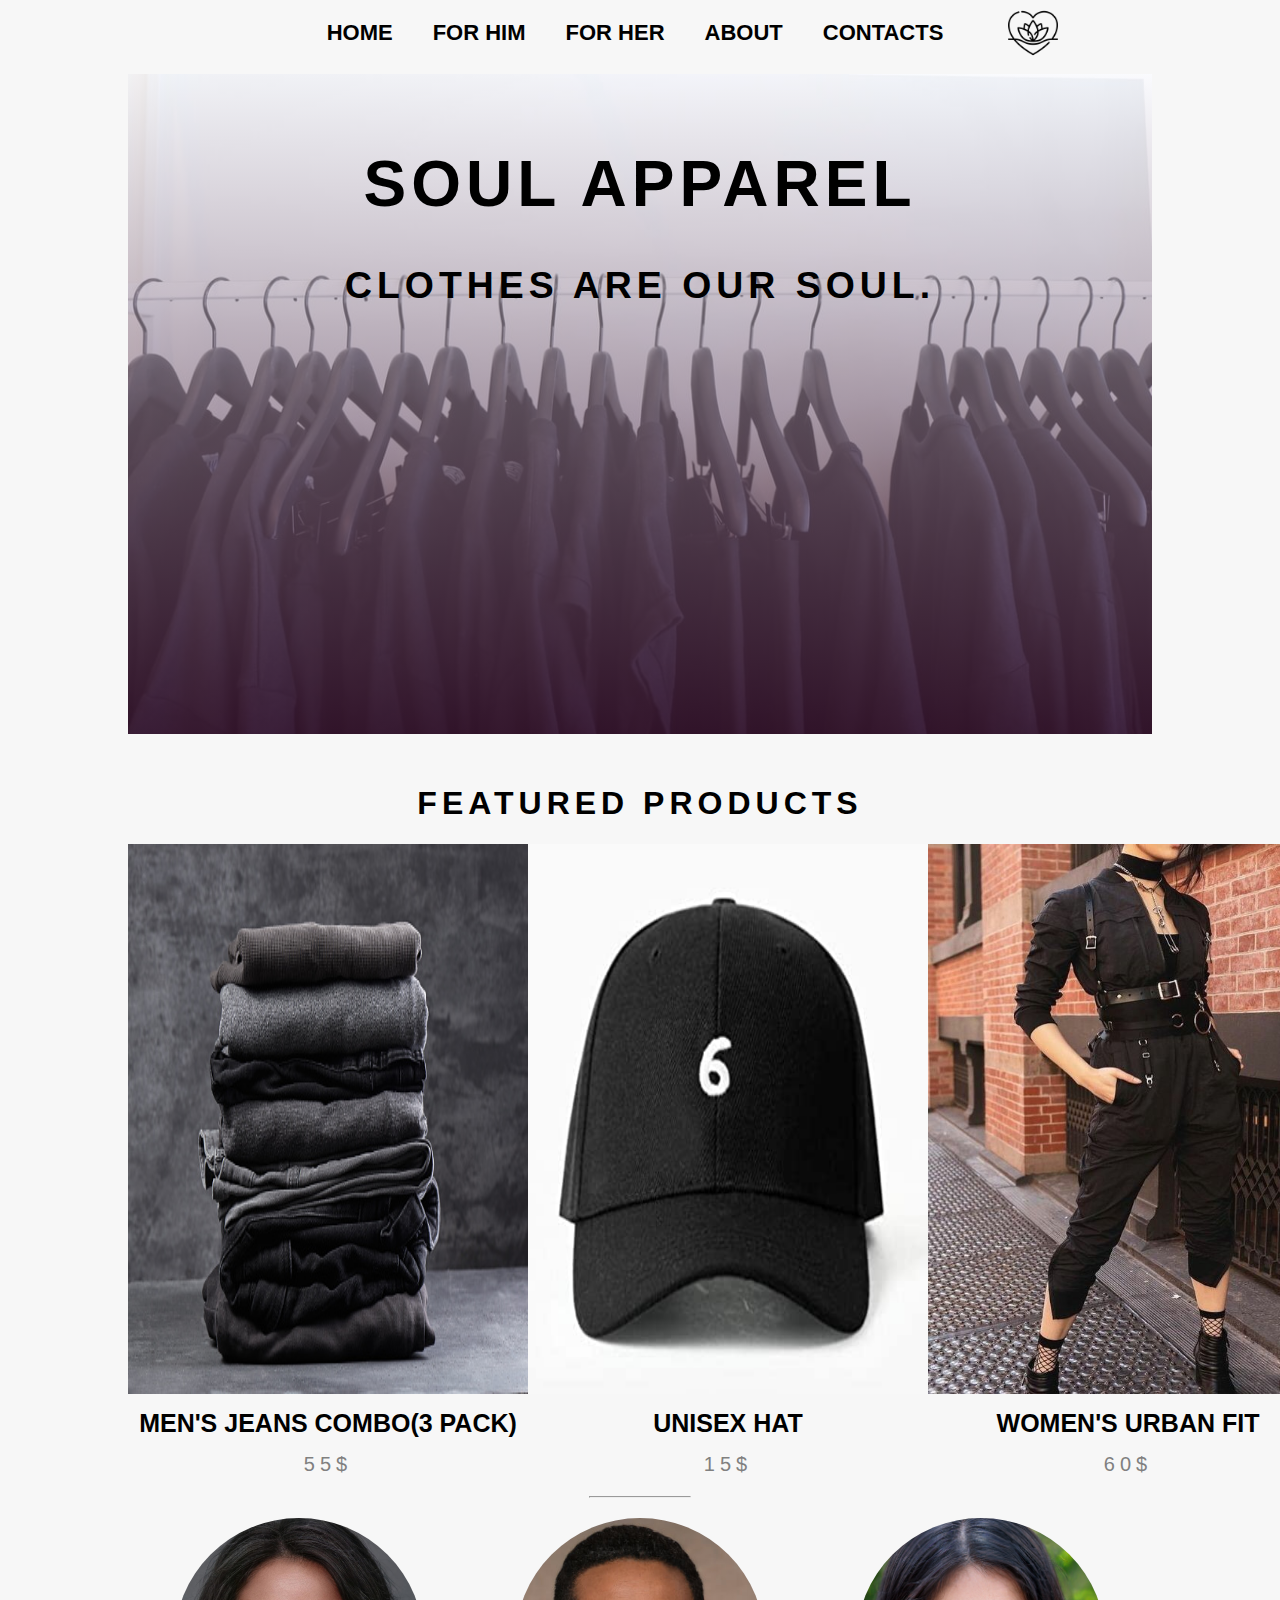
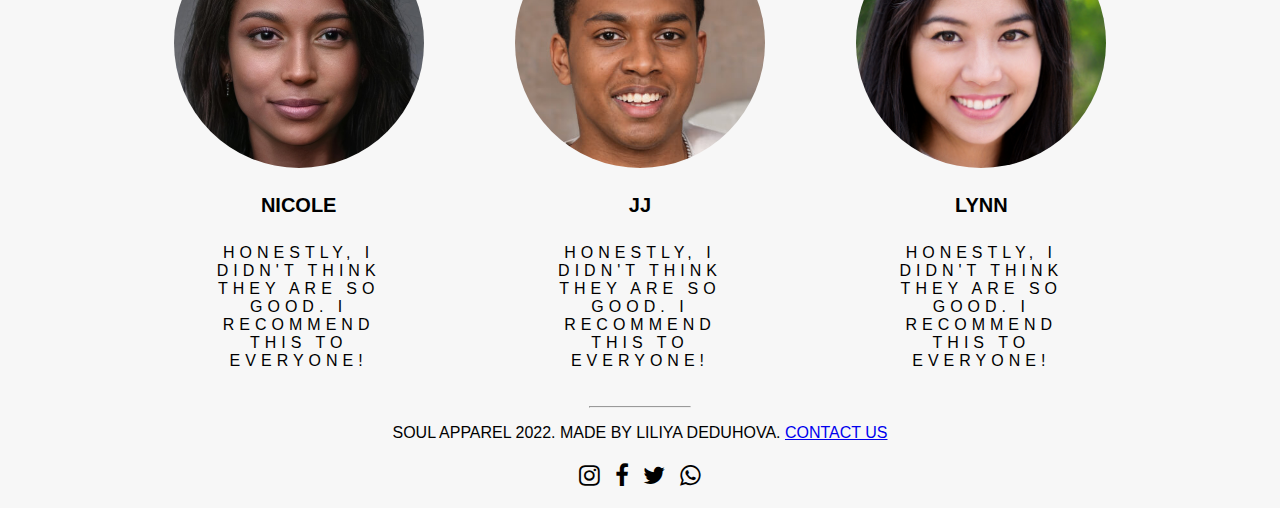
<file: index.html>
<html>
    <head>
        <title>Soul Apparel</title>
        <meta name="viewport" content="width=device-width, initial-scale=1.0">
        <link href="style.css" rel="stylesheet">
        <link rel="stylesheet" href="https://cdnjs.cloudflare.com/ajax/libs/font-awesome/4.7.0/css/font-awesome.min.css">
        <link rel="icon" href="./Images/icon.png">
    </head>
    <body>
        <div class="navigation">
            <ul>
                <li><a href="index.html">Home</a></li>
                <li><a href="forhim.html">For him</a></li>
                <li><a href="forher.html">For her</a></li>
                <li><a href="about.html">About</a></li>
				<li><a href="contact.html">Contacts</a></li>
				<li><img src="./Images/icon.png" alt="logo" style="width: 50px; height: 50px; object-fit: contain; padding-left: 90%;"></li>
            </ul>
        </div>
        <div class="top-part">
            <h1>Soul Apparel</h1>
            <h3>Clothes are our soul.</h3>
        </div>
        <div class="main">
            <h1>Featured products</h1>
            <div class="products">
                <div class="product">
                    <img src="./Images/product-image1.jpg" alt="Image of a product"/>
                    <h4>Men's jeans Combo(3 pack)</h4>
                    <p>55$</p>
                </div>
                <div class="product">
                    <img src="./Images/product-image3.jpg" alt="Image of a product"/>
                    <h4>Unisex hat</h4>
                    <p>15$</p>
                </div>
                <div class="product">
                    <img src="./Images/product-image2.jpg" alt="Image of a product"/>
                    <h4>Women's Urban fit</h4>
                    <p>60$</p>
                </div>
            </div>
            <hr />
            <div class="testimonials">
                <div class="testimonial">
                    <img src="./Images/person1.jpg" alt="Image of a person"/>
                    <h4>Nicole</h4>
                    <p>Honestly, I didn't think they are so good. I recommend this to everyone!</p>
                </div>
                <div class="testimonial">
                    <img src="./Images/person2.jpg" alt="Image of a person"/>
                    <h4>JJ</h4>
                    <p>Honestly, I didn't think they are so good. I recommend this to everyone!</p>
                </div>
                <div class="testimonial">
                    <img src="./Images/person3.jpg" alt="Image of a person"/>
                    <h4>Lynn</h4>
                    <p>Honestly, I didn't think they are so good. I recommend this to everyone!</p>
                </div>
            </div>
            <hr />
        </div>
        <div class="footer">
            <p>Soul Apparel 2022. Made by Liliya Deduhova. <a href="contact.html">Contact us</a></p>
            <p><i class="fa fa-instagram" style="font-size:24px"></i> <i class="fa fa-facebook" style="font-size:24px"></i> <i class="fa fa-twitter" style="font-size:24px"></i> <i class="fa fa-whatsapp" style="font-size:24px"></i></p>
        </div>
    </body>
</html>
</file>
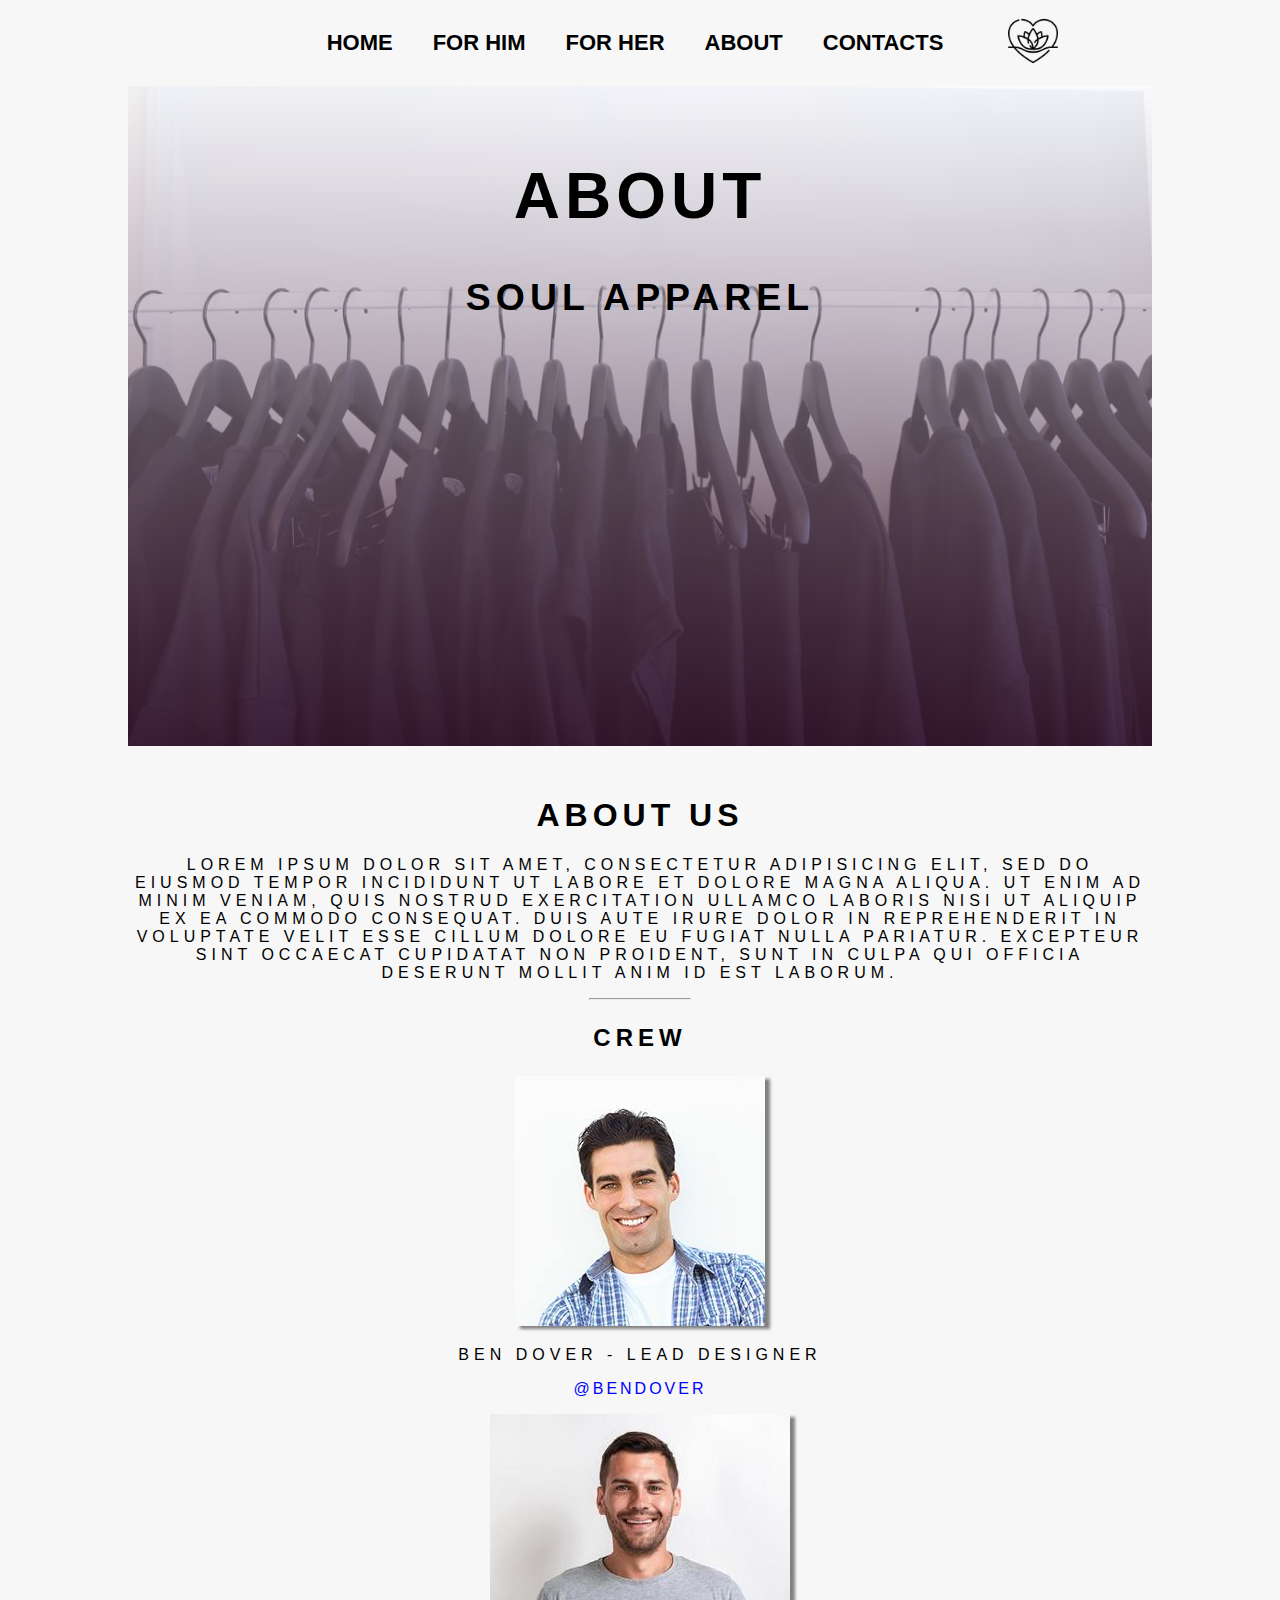
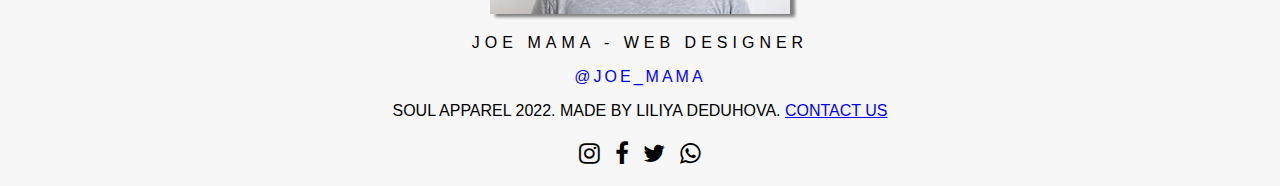
<file: about.html>
<!DOCTYPE html>
<html>
<head>
	<title>Soul Apparel | About</title>
	<meta name="viewport" content="width=device-width, initial-scale=1.0">
    <link href="style.css" rel="stylesheet">
    <link rel="stylesheet" href="https://cdnjs.cloudflare.com/ajax/libs/font-awesome/4.7.0/css/font-awesome.min.css">    
    <link rel="icon" href="./Images/icon.png">
</head>
<body>
	<div class="navigation">
        <ul>
            <li><a href="index.html">Home</a></li>
            <li><a href="forhim.html">For him</a></li>
            <li><a href="forher.html">For her</a></li>
             <li><a href="about.html">About</a></li>
			 <li><a href="contact.html">Contacts</a></li>
			 <li><img src="./Images/icon.png" alt="logo" style="width: 50px; height: 50px; object-fit: contain; padding-left: 90%;"></li>
        </ul>
    </div>
    <div class="top-part">
        <h1>About</h1>
        <h3>Soul Apparel</h3>
    </div>
    <div class="main">
    	<h1>About us</h1>
    	<p>Lorem ipsum dolor sit amet, consectetur adipisicing elit, sed do eiusmod
    	tempor incididunt ut labore et dolore magna aliqua. Ut enim ad minim veniam,
    	quis nostrud exercitation ullamco laboris nisi ut aliquip ex ea commodo
    	consequat. Duis aute irure dolor in reprehenderit in voluptate velit esse
    	cillum dolore eu fugiat nulla pariatur. Excepteur sint occaecat cupidatat non
    	proident, sunt in culpa qui officia deserunt mollit anim id est laborum.</p>
    	<hr />
    	<h3>Crew</h3>
        <img src="./Images/crew1.jpg" id="crew-image">
    	<p>Ben Dover - Lead Designer</p>
        <p id="social">@bendover</p>
        <img src="./Images/crew2.jpg" id="crew-image">
    	<p>Joe Mama -  Web Designer</p>
        <p id="social">@joe_mama</p>
    	<p>
    </div>
    <div class="footer">
        <p>Soul Apparel 2022. Made by Liliya Deduhova. <a id="contact" href="contact.html">Contact us</a></p>
        <p><i class="fa fa-instagram" style="font-size:24px"></i> <i class="fa fa-facebook" style="font-size:24px"></i> <i class="fa fa-twitter" style="font-size:24px"></i> <i class="fa fa-whatsapp" style="font-size:24px"></i></p>
    </div>
</body>
</html>
</file>
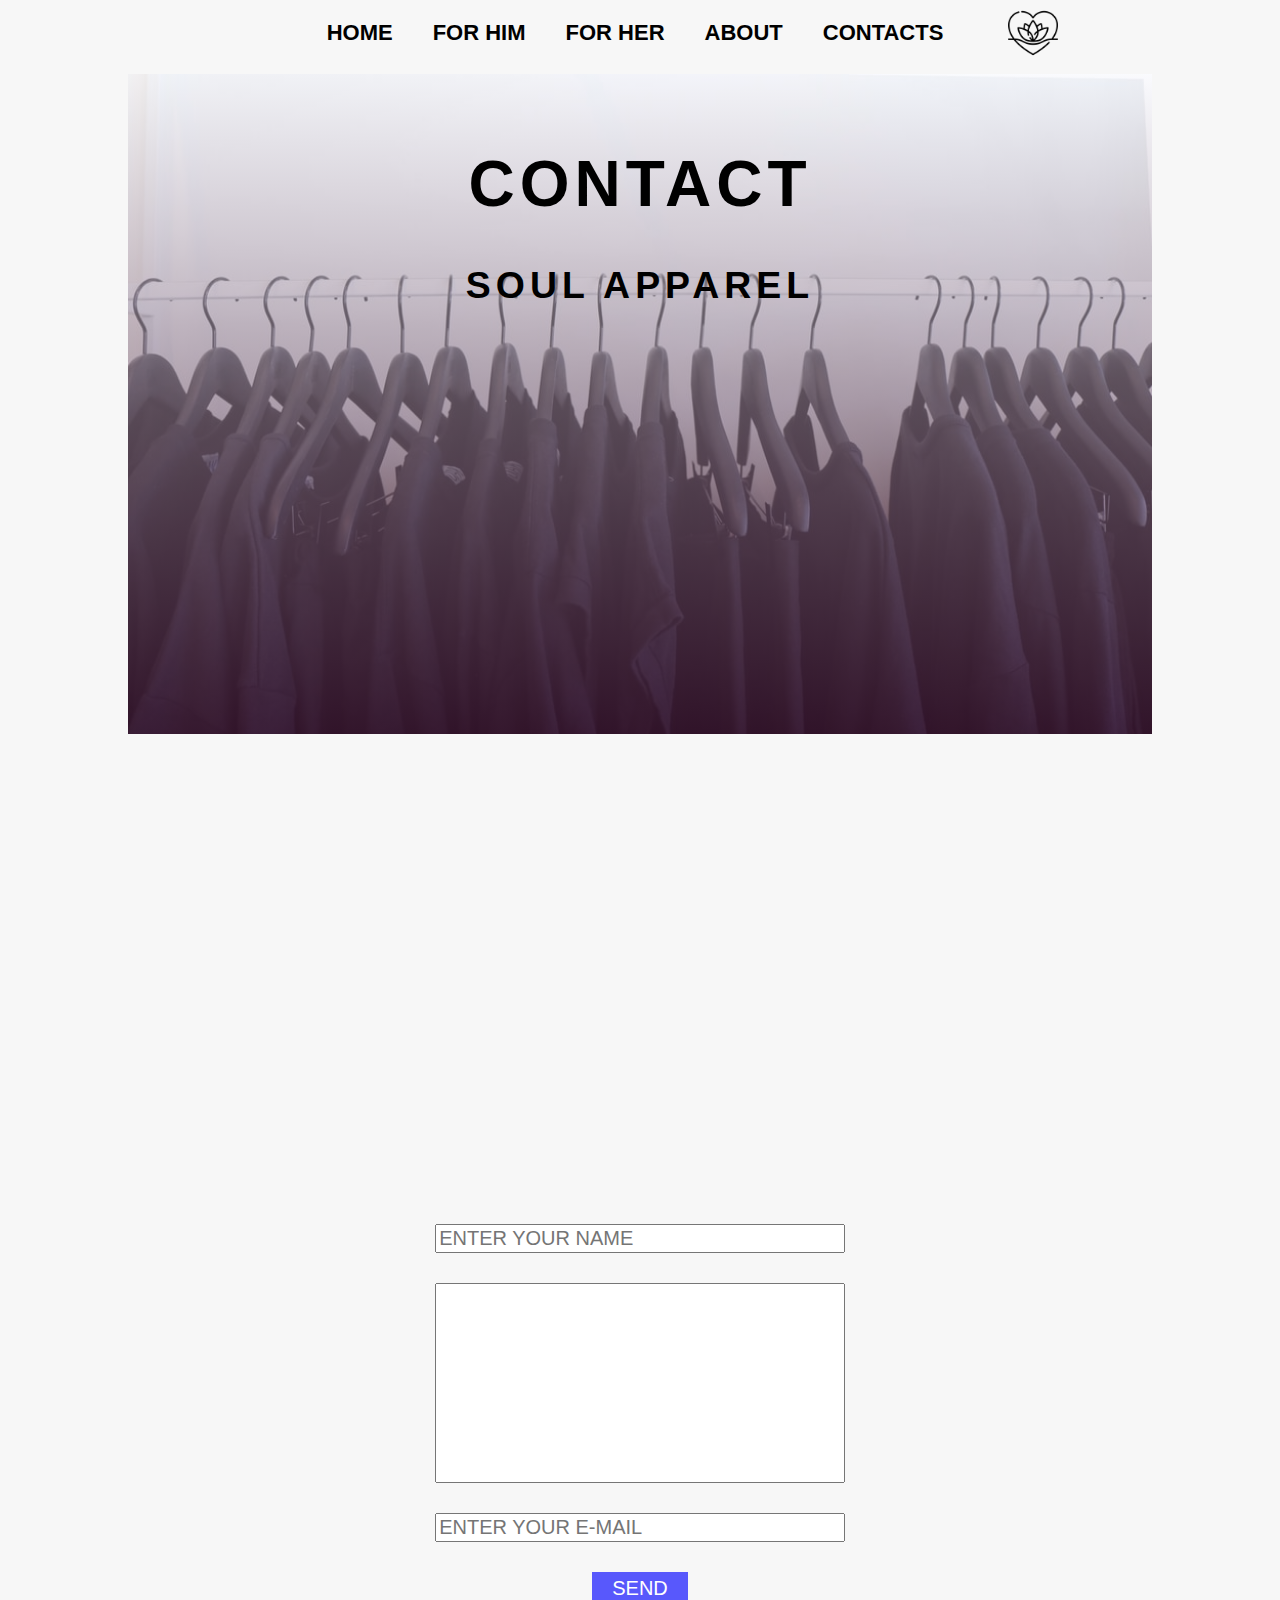
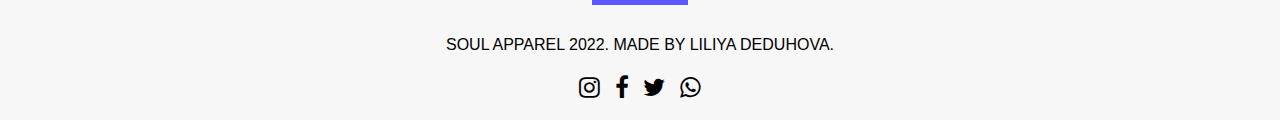
<file: contact.html>
<html>
    <head>
        <title>Soul Apparel | Contact</title>
        <meta name="viewport" content="width=device-width, initial-scale=1.0">
        <link href="style.css" rel="stylesheet">
        <link rel="stylesheet" href="https://cdnjs.cloudflare.com/ajax/libs/font-awesome/4.7.0/css/font-awesome.min.css">
        <link rel="icon" href="./Images/icon.png">
    </head>
    <body>
        <div class="navigation">
            <ul>
                <li><a href="index.html">Home</a></li>
                <li><a href="forhim.html">For him</a></li>
                <li><a href="forher.html">For her</a></li>
                <li><a href="about.html">About</a></li>
				<li><a href="contact.html">Contacts</a></li>
				<li><img src="./Images/icon.png" alt="logo" style="width: 50px; height: 50px; object-fit: contain; padding-left: 90%;"></li>
            </ul>
        </div>
        <div class="top-part">
            <h1>Contact</h1>
            <h3>Soul Apparel</h3>
			
        </div>
		<div class="mapCont"> 
			<iframe src="https://www.google.com/maps/embed?pb=!1m18!1m12!1m3!1d11726.326754868865!2d23.37742697820875!3d42.71257743307066!2m3!1f0!2f0!3f0!3m2!1i1024!2i768!4f13.1!3m3!1m2!1s0x40aa8fcf6816089b%3A0x47fbfd74c425a5b8!2z0JbQuNC70LjRidC90LAg0YHQs9GA0LDQtNCwIOKAntCX0L7RgNCw4oCc!5e0!3m2!1sen!2sbg!4v1673270699103!5m2!1sen!2sbg" width="1000" height="450" style="border:0; text-align: center;" allowfullscreen="" loading="lazy" referrerpolicy="no-referrer-when-downgrade"></iframe>
		</div>
        <form class="contactform">
            <input type="text" placeholder="Enter your name" id="name" required>
            <br/>
            <textarea id="message">
            </textarea>
            <br/>
            <input type="email" placeholder="Enter your e-mail" id="email" required>
            <br/>
            <input type="submit" value="Send" id="send">
        </form>
        <div class="footer">
            <p>Soul Apparel 2022. Made by Liliya Deduhova.</p>
            <p><i class="fa fa-instagram" style="font-size:24px"></i> <i class="fa fa-facebook" style="font-size:24px"></i> <i class="fa fa-twitter" style="font-size:24px"></i> <i class="fa fa-whatsapp" style="font-size:24px"></i></p>
        </div>
    </body>
</html>
</file>
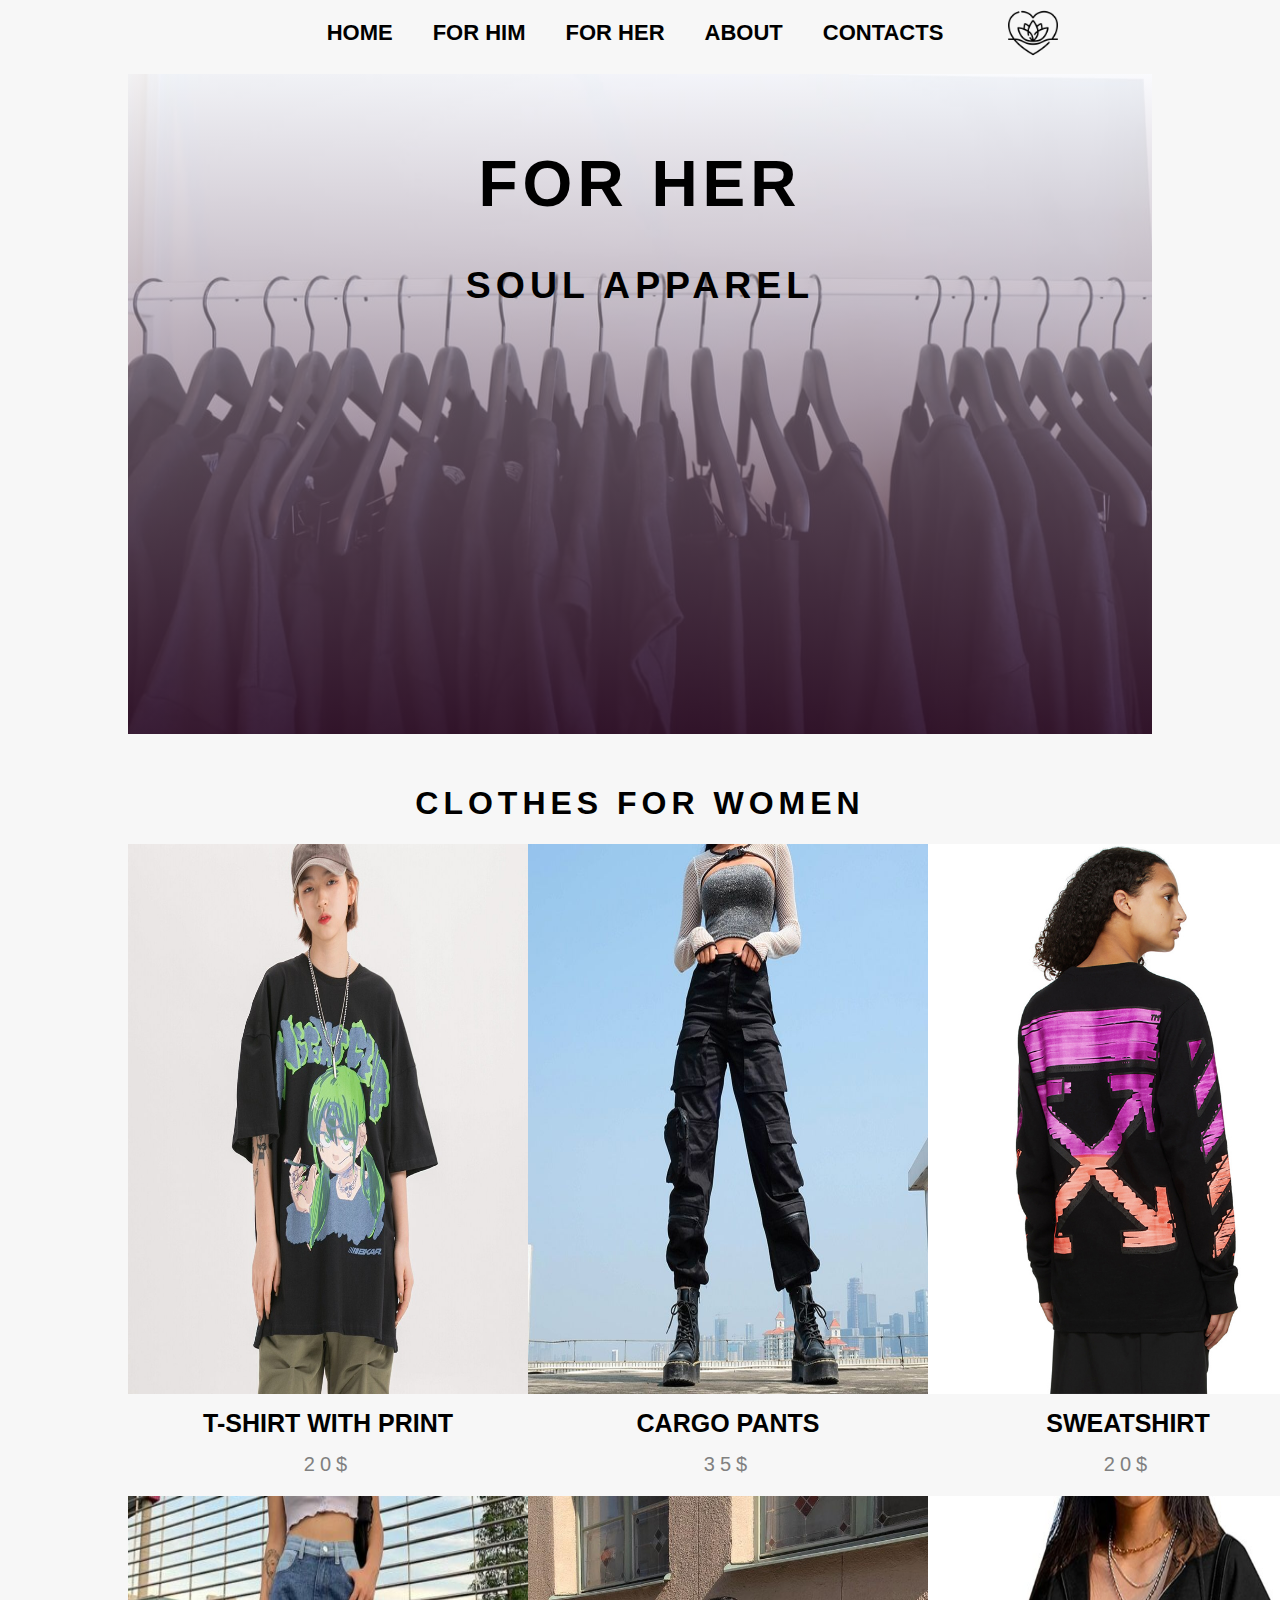
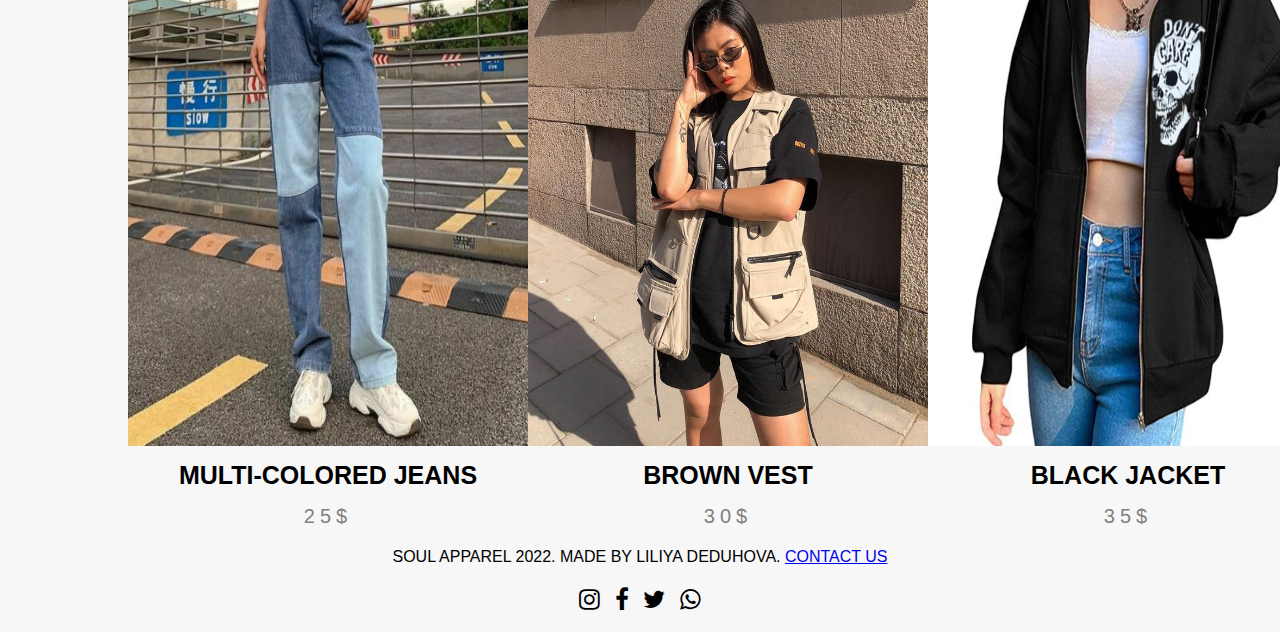
<file: forher.html>
<html>
    <head>
        <title>Soul Apparel | For her</title>
        <meta name="viewport" content="width=device-width, initial-scale=1.0">
        <link href="style.css" rel="stylesheet">
        <link rel="stylesheet" href="https://cdnjs.cloudflare.com/ajax/libs/font-awesome/4.7.0/css/font-awesome.min.css">        
        <link rel="icon" href="./Images/icon.png">
    </head>
    <body>
        <div class="navigation">
            <ul>
                <li><a href="index.html">Home</a></li>
                <li><a href="forhim.html">For him</a></li>
                <li><a href="forher.html">For her</a></li>
                <li><a href="about.html">About</a></li>
				<li><a href="contact.html">Contacts</a></li>
				<li><img src="./Images/icon.png" alt="logo" style="width: 50px; height: 50px; object-fit: contain; padding-left: 90%;"></li>
            </ul>
        </div>
        <div class="top-part">
            <h1>For her</h1>
            <h3>Soul Apparel</h3>
        </div>
        <div class="main">
            <h1>Clothes for women</h1>
            <div class="products">
                <div class="product">
                    <img src="./Images/Women/image1.jpg" alt="Image of a product"/>
                    <h4>T-shirt with print</h4>
                    <p>20$</p>
                </div>
                <div class="product">
                    <img src="./Images/Women/image2.jpg" alt="Image of a product"/>
                    <h4>Cargo pants</h4>
                    <p>35$</p>
                </div>
                <div class="product">
                    <img src="./Images/Women/image3.jpg" alt="Image of a product"/>
                    <h4>Sweatshirt</h4>
                    <p>20$</p>
                </div>
            </div>
            <div class="products">
                <div class="product">
                    <img src="./Images/Women/image4.jpg" alt="Image of a product"/>
                    <h4>Multi-colored jeans</h4>
                    <p>25$</p>
                </div>
                <div class="product">
                    <img src="./Images/Women/image5.jpg" alt="Image of a product"/>
                    <h4>Brown vest</h4>
                    <p>30$</p>
                </div>
                <div class="product">
                    <img src="./Images/Women/image6.jpg" alt="Image of a product"/>
                    <h4>Black jacket</h4>
                    <p>35$</p>
                </div>
            </div>
        </div>
        <div class="footer">
            <p>Soul Apparel 2022. Made by Liliya Deduhova. <a href="contact.html">Contact us</a></p>
            <p><i class="fa fa-instagram" style="font-size:24px"></i> <i class="fa fa-facebook" style="font-size:24px"></i> <i class="fa fa-twitter" style="font-size:24px"></i> <i class="fa fa-whatsapp" style="font-size:24px"></i></p>
        </div>
    </body>
</html>
</file>
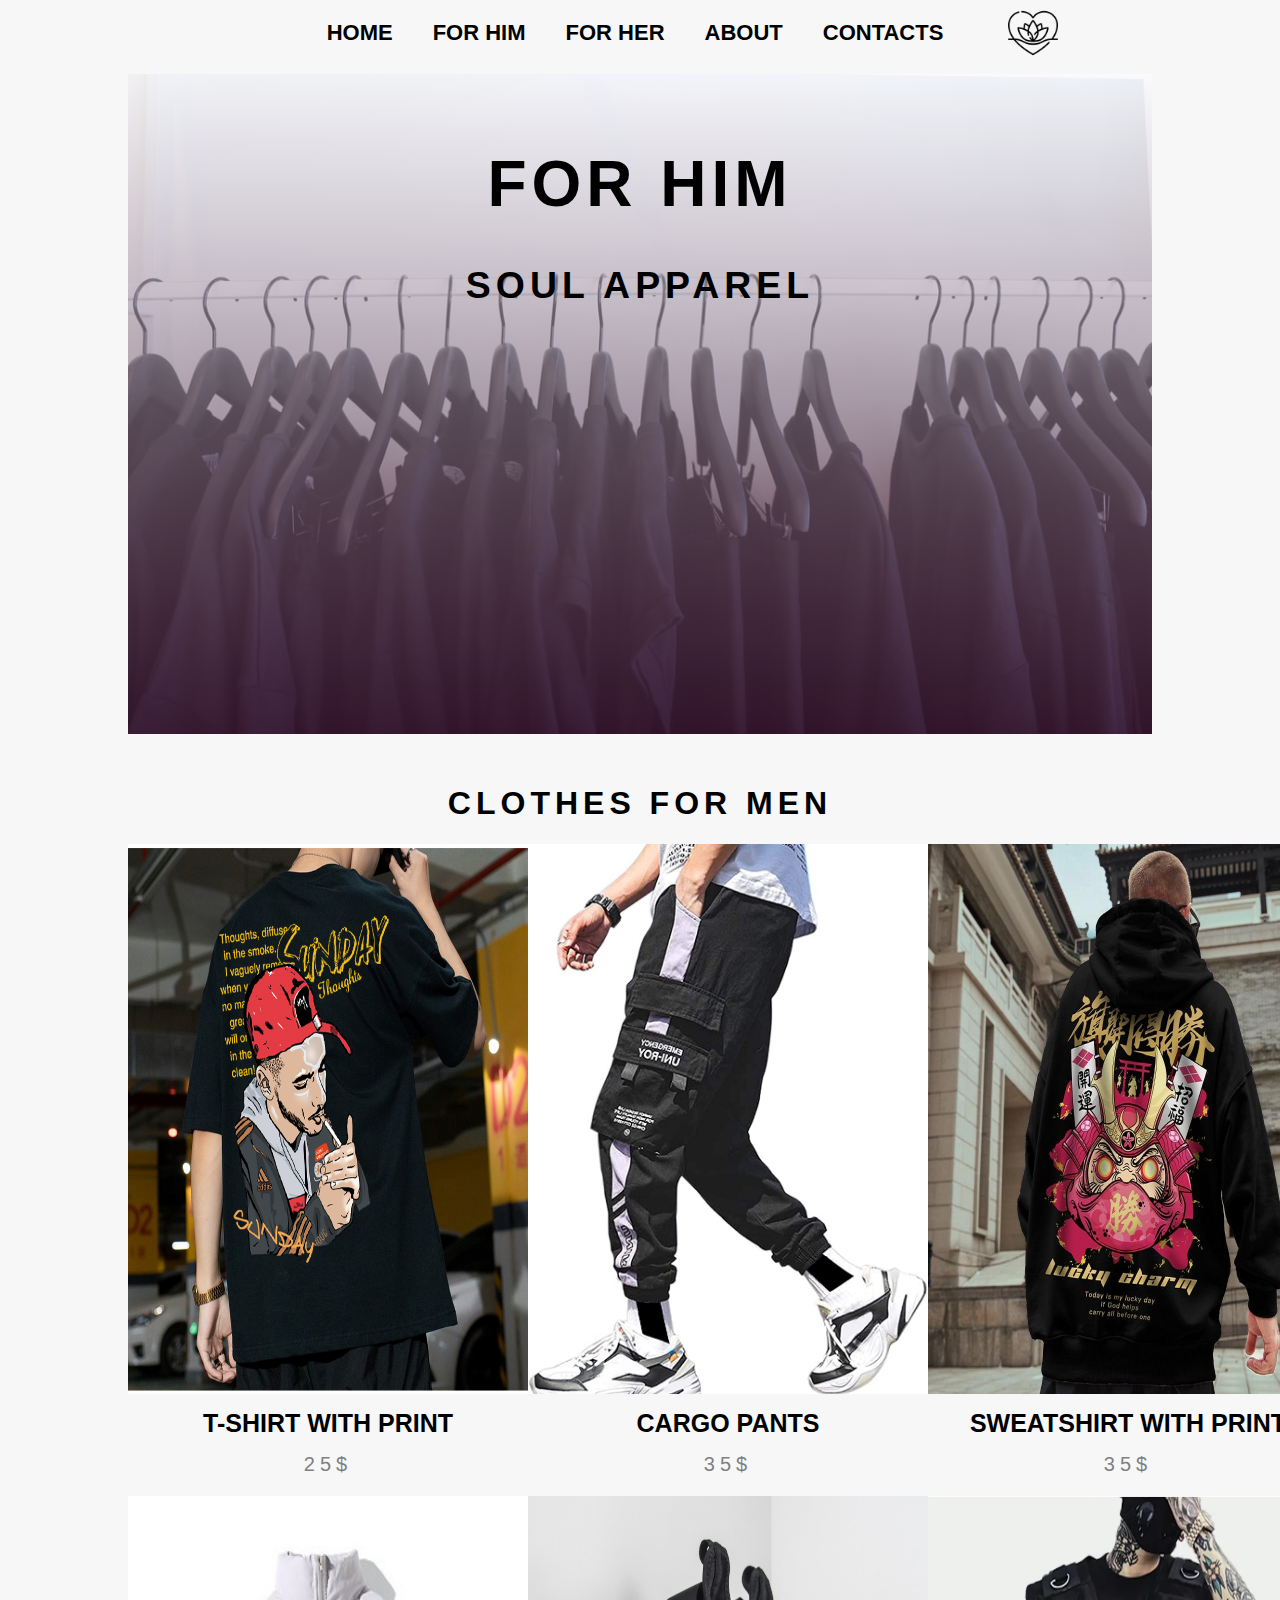
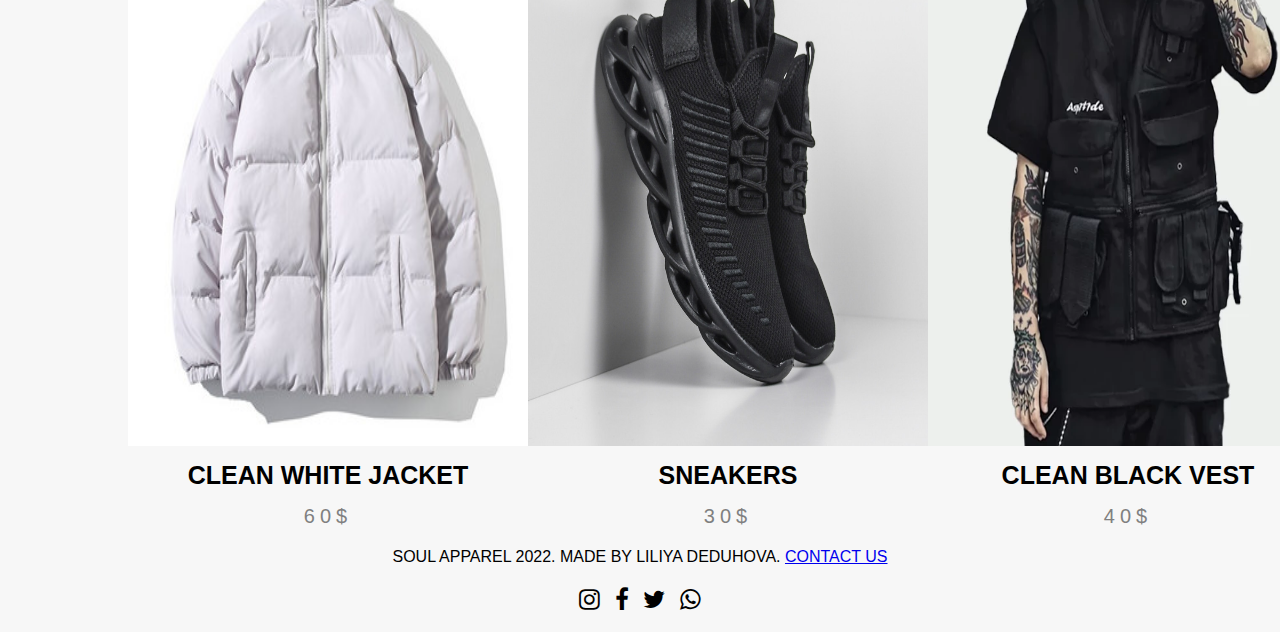
<file: forhim.html>
<html>
    <head>
        <title>Soul Apparel | For him</title>
        <meta name="viewport" content="width=device-width, initial-scale=1.0">
        <link href="style.css" rel="stylesheet">
        <link rel="stylesheet" href="https://cdnjs.cloudflare.com/ajax/libs/font-awesome/4.7.0/css/font-awesome.min.css">
        <link rel="icon" href="./Images/icon.png">
    </head>
    <body>
        <div class="navigation">
            <ul>
                <li><a href="index.html">Home</a></li>
                <li><a href="forhim.html">For him</a></li>
                <li><a href="forher.html">For her</a></li>
                <li><a href="about.html">About</a></li>   
				<li><a href="contact.html">Contacts</a></li>		
				<li><img src="./Images/icon.png" alt="logo" style="width: 50px; height: 50px; object-fit: contain; padding-left: 90%;"></li>				
            </ul>
        </div>
        <div class="top-part">
            <h1>For him</h1>
            <h3>Soul Apparel</h3>
        </div>
        <div class="main">
            <h1>Clothes for men</h1>
            <div class="products">
                <div class="product">
                    <img src="./Images/Men/image1.jpg" alt="Image of a product"/>
                    <h4>T-shirt with print</h4>
                    <p>25$</p>
                </div>
                <div class="product">
                    <img src="./Images/Men/image2.jpg" alt="Image of a product"/>
                    <h4>Cargo pants</h4>
                    <p>35$</p>
                </div>
                <div class="product">
                    <img src="./Images/Men/image3.jpg" alt="Image of a product"/>
                    <h4>Sweatshirt with print</h4>
                    <p>35$</p>
                </div>
            </div>
            <div class="products">
                <div class="product">
                    <img src="./Images/Men/image4.jpg" alt="Image of a product"/>
                    <h4>Clean white jacket</h4>
                    <p>60$</p>
                </div>
                <div class="product">
                    <img src="./Images/Men/image5.jpg" alt="Image of a product"/>
                    <h4>Sneakers</h4>
                    <p>30$</p>
                </div>
                <div class="product">
                    <img src="./Images/Men/image6.jpg" alt="Image of a product"/>
                    <h4>Clean black vest</h4>
                    <p>40$</p>
                </div>
            </div>
        </div>
        <div class="footer">
            <p>Soul Apparel 2022. Made by Liliya Deduhova. <a href="contact.html">Contact us</a></p>
            <p><i class="fa fa-instagram" style="font-size:24px"></i> <i class="fa fa-facebook" style="font-size:24px"></i> <i class="fa fa-twitter" style="font-size:24px"></i> <i class="fa fa-whatsapp" style="font-size:24px"></i></p>
        </div>
    </body>
</html>
</file>
<file: style.css>
body{
    width: 80%;
    margin-right: auto;
    margin-left: auto;
    text-align: center;
    background: #f7f7f7;
}

hr{
    width: 100px;
}

.testimonials, .products{
    margin-top: 20px;
    margin-bottom: 20px;
    display: flex;
    justify-content: space-around;
    font-family: 'Segoe UI', Tahoma, Geneva, Verdana, sans-serif;
    text-transform: uppercase;
}

.top-part{
    height: 70vh;
    background-image:
    linear-gradient(to bottom, rgba(245, 246, 252, 0.52), rgba(66, 26, 56, 0.73)),
    url('./Images/top-part-img.jfif');
    background-repeat: no-repeat;
    background-size: cover;
    font-family: 'Segoe UI', Tahoma, Geneva, Verdana, sans-serif;
    text-transform: uppercase;
    letter-spacing: 5px;
    padding-top: 30px;
    font-size: 32px;
}

.main h1{
    font-family: 'Segoe UI', Tahoma, Geneva, Verdana, sans-serif;
    text-transform: uppercase;
    letter-spacing: 5px;
    padding-top: 30px;
    font-size: 32px;
}

.main h3{
    font-family: 'Segoe UI', Tahoma, Geneva, Verdana, sans-serif;
    text-transform: uppercase;
    letter-spacing: 5px;
    font-size: 24px;
}

.main p{
    font-family: 'Segoe UI', Tahoma, Geneva, Verdana, sans-serif;
    text-transform: uppercase;
    letter-spacing: 5px;
}

#social{
    color: blue;
    letter-spacing: 3px;
}

#social:hover, #contact:hover{
    cursor: pointer;
}

#contact{
    color: blue;
}
ul {
    display: flex;
    justify-content: center;
    align-items: center;
}
ul li a{
    text-decoration: none;
    padding: 10px 20px;
    font-family: 'Segoe UI', Tahoma, Geneva, Verdana, sans-serif;
    text-transform: uppercase;
    font-weight: 600;
    font-size: 22px;
    color: black;
}

ul li a:hover{
    color: goldenrod;
    transition: 0.5s;
}

ul{
    list-style-type: none;
}

ul li{
    display: inline-block;
}

.footer p{
    font-family: 'Segoe UI', Tahoma, Geneva, Verdana, sans-serif;
    text-transform: uppercase;
    font-weight: 400;
}

.footer i{
    transition: 0.5s;
    padding: 5px;
}

.footer i:hover{
    color: goldenrod;
    cursor: pointer;
    transition: 0.5s;
}

.product img{
    width: 400px;
    height: 550px;
}

.product img:hover{
    transform: scale(1.02);
    transition: 1s;
}

.product p{
    font-size: 20px;
    color: gray;
}

.product p, .product h4{
    margin-top: 15px;
    margin-bottom: 0px;
}

.product h4{
    font-size: 25px;
}

.testimonial img{
    width: 250px;
    height: 250px;
    border-radius: 55%;
}

.testimonial img:hover{
    opacity: 0.95;
    transition: 0.3s;
}

.testimonial h4{
    font-size: 20px;
}

.testimonial p{
    width: 50%;
    margin-left: auto;
    margin-right: auto;
}

.contactform{
    padding-top: 25px;
}

.contactform input, textarea{
    margin-top: 15px;
    margin-bottom: 15px;
    font-family: 'Segoe UI', Tahoma, Geneva, Verdana, sans-serif;
    font-size: 20px;
    text-transform: uppercase;
    width: 40%;
    resize: none;
}

.contactform textarea{
    height: 200px;
}

#crew-image{
    box-shadow: 5px 3px 3px gray;
    transition: 1s;
}

#crew-image:hover{
    box-shadow: 6px 6px 6px gray;
    transition: 1s;
}

#send{
    width: auto;
    padding: 5px 20px;
    color: white;
    background: rgba(0, 0, 255, 0.644);
    border-style: none;
}

#send:hover{
    cursor: pointer;
    background: rgba(0, 0, 255, 0.744);
    transition: 0.5s;
}

@media screen and (max-width: 600px){
    body{
        width: 100%;
    }

    .top-part{
        font-size: 28px;
    }

    .products{
        display: block;
    }

    .product{
        padding-bottom: 25px;
    }

    .testimonials{
        display: block;
    }

    .navigation{
        text-align: left;
    }

    ul li a{
        padding-left: 0px;
        padding-right: 15px;
    }

    .contactform input, textarea{
        width: 90%;
    }
}
</file>
